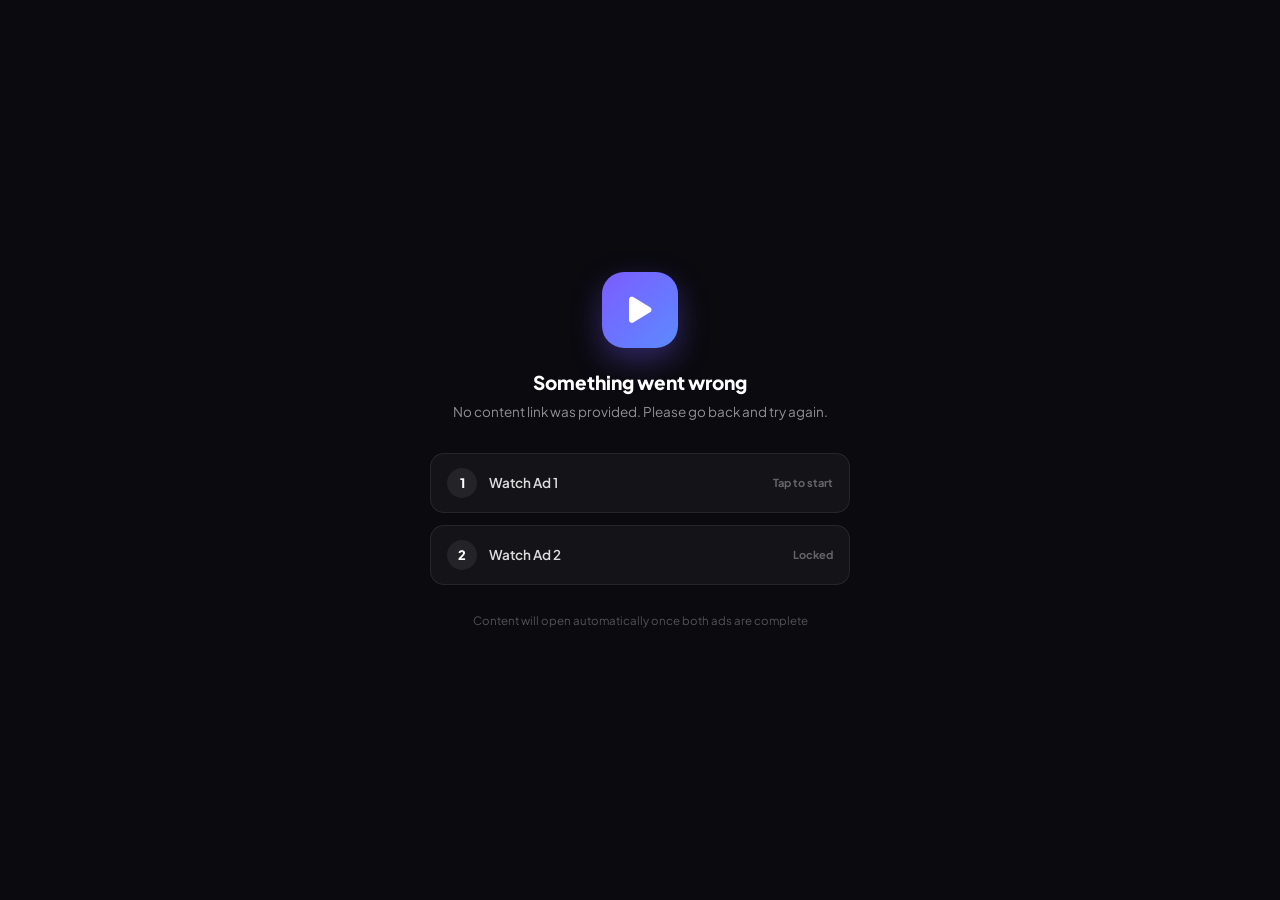
<file: watch.html>
<!DOCTYPE html>
<html lang="en">
<head>
<meta charset="UTF-8">
<meta name="monetag" content="2d4ffe7ecfa67e5e78070886f40c1504">
<meta name="viewport" content="width=device-width, initial-scale=1.0, viewport-fit=cover">
<meta name="referrer" content="no-referrer">
<title>Please wait — Selection Batch 11.0</title>
<link rel="stylesheet" href="https://cdnjs.cloudflare.com/ajax/libs/font-awesome/6.4.0/css/all.min.css">
<link href="https://fonts.googleapis.com/css2?family=Plus+Jakarta+Sans:wght@400;500;600;700;800;900&display=swap" rel="stylesheet">

<!-- Monetag SDK -->
<script src='//libtl.com/sdk.js' data-zone='11673534' data-sdk='show_11673534'></script>

<style>
  * { box-sizing: border-box; margin: 0; padding: 0; }
  body {
    font-family: 'Plus Jakarta Sans', sans-serif;
    background: #0a0a0f;
    color: #fff;
    min-height: 100vh;
    min-height: 100dvh;
    display: flex;
    align-items: center;
    justify-content: center;
    padding: 24px;
  }
  .card {
    max-width: 420px;
    width: 100%;
    text-align: center;
  }
  .icon-badge {
    width: 76px; height: 76px;
    margin: 0 auto 22px;
    border-radius: 22px;
    background: linear-gradient(135deg,#7c5cff,#5c8aff);
    display: flex; align-items: center; justify-content: center;
    font-size: 30px;
    box-shadow: 0 12px 30px rgba(124,92,255,0.35);
  }
  h1 {
    font-size: 19px;
    font-weight: 800;
    margin-bottom: 8px;
  }
  p.sub {
    font-size: 13.5px;
    color: rgba(255,255,255,0.55);
    margin-bottom: 30px;
    line-height: 1.5;
  }
  .steps {
    display: flex;
    flex-direction: column;
    gap: 12px;
    margin-bottom: 28px;
  }
  .step {
    display: flex;
    align-items: center;
    gap: 12px;
    background: rgba(255,255,255,0.04);
    border: 1px solid rgba(255,255,255,0.08);
    border-radius: 14px;
    padding: 14px 16px;
    text-align: left;
  }
  .step-num {
    width: 30px; height: 30px;
    border-radius: 50%;
    background: rgba(255,255,255,0.07);
    display: flex; align-items: center; justify-content: center;
    font-size: 13px; font-weight: 800;
    flex-shrink: 0;
    transition: all .25s ease;
  }
  .step.done .step-num {
    background: #2fe08a;
    color: #0a0a0f;
  }
  .step.done .step-num::before {
    content: "\f00c";
    font-family: "Font Awesome 6 Free";
    font-weight: 900;
  }
  .step.done .step-num span { display: none; }
  .step-text {
    flex: 1;
    font-size: 13.5px;
    font-weight: 600;
    color: rgba(255,255,255,0.85);
  }
  .step.done .step-text { color: #fff; }
  .step-status {
    font-size: 11px;
    font-weight: 700;
    color: rgba(255,255,255,0.35);
  }
  .step.done .step-status { color: #2fe08a; }

  .btn {
    width: 100%;
    padding: 16px;
    border-radius: 16px;
    border: none;
    font-family: inherit;
    font-size: 15px;
    font-weight: 800;
    cursor: pointer;
    display: flex; align-items: center; justify-content: center; gap: 8px;
    transition: transform .15s ease, opacity .2s ease;
  }
  .btn-primary {
    background: linear-gradient(135deg,#7c5cff,#5c8aff);
    color: #fff;
  }
  .btn-primary:active { transform: scale(0.97); }
  .btn-disabled {
    background: rgba(255,255,255,0.08);
    color: rgba(255,255,255,0.35);
    cursor: not-allowed;
  }
  .note {
    margin-top: 18px;
    font-size: 11.5px;
    color: rgba(255,255,255,0.3);
  }
  .spinner {
    width: 14px; height: 14px;
    border: 2px solid rgba(255,255,255,0.3);
    border-top-color: #fff;
    border-radius: 50%;
    animation: spin 0.7s linear infinite;
  }
  @keyframes spin { to { transform: rotate(360deg); } }

  .blocker-banner {
    display: none;
    align-items: flex-start;
    gap: 12px;
    background: rgba(255,92,106,0.1);
    border: 1px solid rgba(255,92,106,0.35);
    border-radius: 14px;
    padding: 14px 16px;
    margin-top: 18px;
    text-align: left;
  }
  .blocker-banner.show { display: flex; }
  .blocker-banner i {
    color: #ff5c6a;
    font-size: 18px;
    margin-top: 2px;
    flex-shrink: 0;
  }
  .blocker-banner b {
    display: block;
    font-size: 13px;
    color: #ff8a8a;
    margin-bottom: 4px;
  }
  .blocker-banner p {
    font-size: 12px;
    line-height: 1.5;
    color: rgba(255,255,255,0.65);
  }
</style>
</head>
<body>

<div class="card">
  <div class="icon-badge"><i class="fa-solid fa-play"></i></div>
  <h1 id="titleText">Getting your content ready</h1>
  <p class="sub" id="subText">Please watch both quick ads below to unlock your content. This helps us keep the course free for everyone. <b>Tip:</b> once the ad has played, tap the ✕ (close) button on it — don't tap "Continue" inside the ad itself.</p>

  <div class="steps">
    <div class="step" id="step1">
      <div class="step-num"><span>1</span></div>
      <div class="step-text">Watch Ad 1</div>
      <div class="step-status" id="step1Status">Tap to start</div>
    </div>
    <div class="step" id="step2">
      <div class="step-num"><span>2</span></div>
      <div class="step-text">Watch Ad 2</div>
      <div class="step-status" id="step2Status">Locked</div>
    </div>
  </div>

  <button id="actionBtn" class="btn btn-primary">
    <i class="fa-solid fa-play"></i> <span id="actionBtnText">Watch Ad 1</span>
  </button>

  <p class="note" id="noteText">Content will open automatically once both ads are complete</p>

  <div class="blocker-banner" id="blockerBanner">
    <i class="fa-solid fa-triangle-exclamation"></i>
    <div>
      <b>Ad blocked — content locked</b>
      <p>Please turn off any ad-blocker or DNS-based blocker (like AdGuard, NextDNS, or a "Private DNS" blocking ads) in your device or browser settings, then tap Retry. Ads keep this course free for everyone.</p>
    </div>
  </div>
</div>

<script>
  // ---------------------------------------------------------
  // Reads target content URL + type from the query string, e.g:
  // watch.html?type=video&url=https://example.com/lecture.mp4
  // watch.html?type=pdf&url=https://example.com/sheet.pdf
  // ---------------------------------------------------------
  const params = new URLSearchParams(window.location.search);
  const targetUrl = params.get('url');
  const contentType = params.get('type') || 'video';

  const step1El = document.getElementById('step1');
  const step2El = document.getElementById('step2');
  const step1Status = document.getElementById('step1Status');
  const step2Status = document.getElementById('step2Status');
  const actionBtn = document.getElementById('actionBtn');
  const actionBtnText = document.getElementById('actionBtnText');
  const titleText = document.getElementById('titleText');
  const subText = document.getElementById('subText');
  const noteText = document.getElementById('noteText');
  const blockerBanner = document.getElementById('blockerBanner');
  const blockerBannerHtml = blockerBanner.innerHTML;

  if (!targetUrl) {
    titleText.textContent = "Something went wrong";
    subText.textContent = "No content link was provided. Please go back and try again.";
    actionBtn.style.display = "none";
  }

  function setButtonLoading(isLoading, label) {
    actionBtn.disabled = isLoading;
    if (isLoading) {
      actionBtn.innerHTML = '<span class="spinner"></span> ' + label;
    } else {
      actionBtnText.textContent = label;
      actionBtn.innerHTML = '<i class="fa-solid fa-play"></i> <span id="actionBtnText">' + label + '</span>';
    }
  }

  function goToContent() {
    if (!targetUrl) return;
    blockerBanner.classList.remove('show');
    titleText.textContent = "All set!";
    subText.textContent = "Opening your " + (contentType === 'pdf' ? 'PDF' : 'video') + " now...";
    noteText.textContent = "If it doesn't open automatically, tap the button below.";
    actionBtn.style.display = "flex";
    actionBtn.className = "btn btn-primary";
    actionBtnText.textContent = "Open Now";
    actionBtn.innerHTML = '<i class="fa-solid fa-arrow-up-right-from-square"></i> <span>Open Now</span>';
    actionBtn.onclick = () => { window.location.replace(targetUrl); };
    setTimeout(() => { window.location.replace(targetUrl); }, 900);
  }

  // ---------------------------------------------------------
  // STRICT ENFORCEMENT: content is only unlocked if both ads
  // genuinely ran. If the Monetag SDK didn't load, or a call
  // fails/errors, we treat that as an ad-blocker / DNS-blocker
  // and show a blocking message + Retry — we never silently
  // let the user through. Retry re-checks from scratch every
  // time, on any device/platform.
  // ---------------------------------------------------------
  function isSdkAvailable() {
    return typeof show_11673534 === "function";
  }

  function showBlockedMessage(stepRetryFn) {
    blockerBanner.innerHTML = blockerBannerHtml;
    blockerBanner.classList.add('show');
    setButtonLoading(false, "Retry");
    actionBtn.className = "btn btn-primary";
    actionBtn.onclick = stepRetryFn;
  }

  function showRetryMessage(stepRetryFn, message) {
    blockerBanner.innerHTML = `<i class="fa-solid fa-circle-info"></i><div><b>Ad not completed</b><p>${message}</p></div>`;
    blockerBanner.classList.add('show');
    setButtonLoading(false, "Retry");
    actionBtn.className = "btn btn-primary";
    actionBtn.onclick = stepRetryFn;
  }

  function watchAd1() {
    blockerBanner.classList.remove('show');

    if (!isSdkAvailable()) {
      showBlockedMessage(watchAd1);
      return;
    }

    setButtonLoading(true, 'Loading ad...');
    let settled = false;

    // Give the ad plenty of time to actually play (30s) before treating
    // it as stuck. If the user closes the ad manually without watching
    // (Monetag then never resolves or rejects the promise), we fall
    // back to asking them to try again — this is NOT the same message
    // as a genuine ad-blocker, since we know the SDK did load and run.
    const hangTimeout = setTimeout(() => {
      if (settled) return;
      settled = true;
      showRetryMessage(watchAd1, "The ad wasn't completed. Please watch it fully to continue.");
    }, 30000);

    show_11673534().then(() => {
      if (settled) return;
      settled = true;
      clearTimeout(hangTimeout);
      step1El.classList.add('done');
      step1Status.textContent = 'Done';
      advanceToStep2();
    }).catch(() => {
      if (settled) return;
      settled = true;
      clearTimeout(hangTimeout);
      showRetryMessage(watchAd1, "The ad wasn't completed. Please watch it fully to continue.");
    });
  }

  function advanceToStep2() {
    step2Status.textContent = 'Tap to start';
    setButtonLoading(false, 'Watch Ad 2');
    actionBtn.onclick = watchAd2;
  }

  function watchAd2() {
    blockerBanner.classList.remove('show');

    if (!isSdkAvailable()) {
      showBlockedMessage(watchAd2);
      return;
    }

    // The Rewarded Popup format opens a new tab. To make this a real
    // ad-view (not an instant skip) we also enforce our own minimum
    // wait on this page, independent of Monetag's own promise timing.
    setButtonLoading(true, 'Loading ad...');
    let monetagDone = false;
    let minWaitDone = false;
    let blocked = false;
    const WAIT_SECONDS = 8;

    const tryFinish = () => {
      if (blocked) return;
      if (monetagDone && minWaitDone) {
        step2El.classList.add('done');
        step2Status.textContent = 'Done';
        goToContent();
      }
    };

    const hangTimeout = setTimeout(() => {
      if (monetagDone) return;
      blocked = true;
      showRetryMessage(watchAd2, "The ad wasn't completed. Please watch it fully to continue.");
    }, 30000);

    show_11673534('pop').then(() => {
      monetagDone = true;
      clearTimeout(hangTimeout);
      tryFinish();
    }).catch(() => {
      clearTimeout(hangTimeout);
      blocked = true;
      showRetryMessage(watchAd2, "The ad wasn't completed. Please watch it fully to continue.");
    });

    let remaining = WAIT_SECONDS;
    step2Status.textContent = remaining + 's remaining...';
    const countdown = setInterval(() => {
      if (blocked) { clearInterval(countdown); return; }
      remaining--;
      if (remaining > 0) {
        step2Status.textContent = remaining + 's remaining...';
      } else {
        clearInterval(countdown);
        minWaitDone = true;
        step2Status.textContent = 'Finishing up...';
        tryFinish();
      }
    }, 1000);
  }

  if (targetUrl) {
    actionBtn.onclick = watchAd1;
  }
</script>

</body>
</html>
</file>
